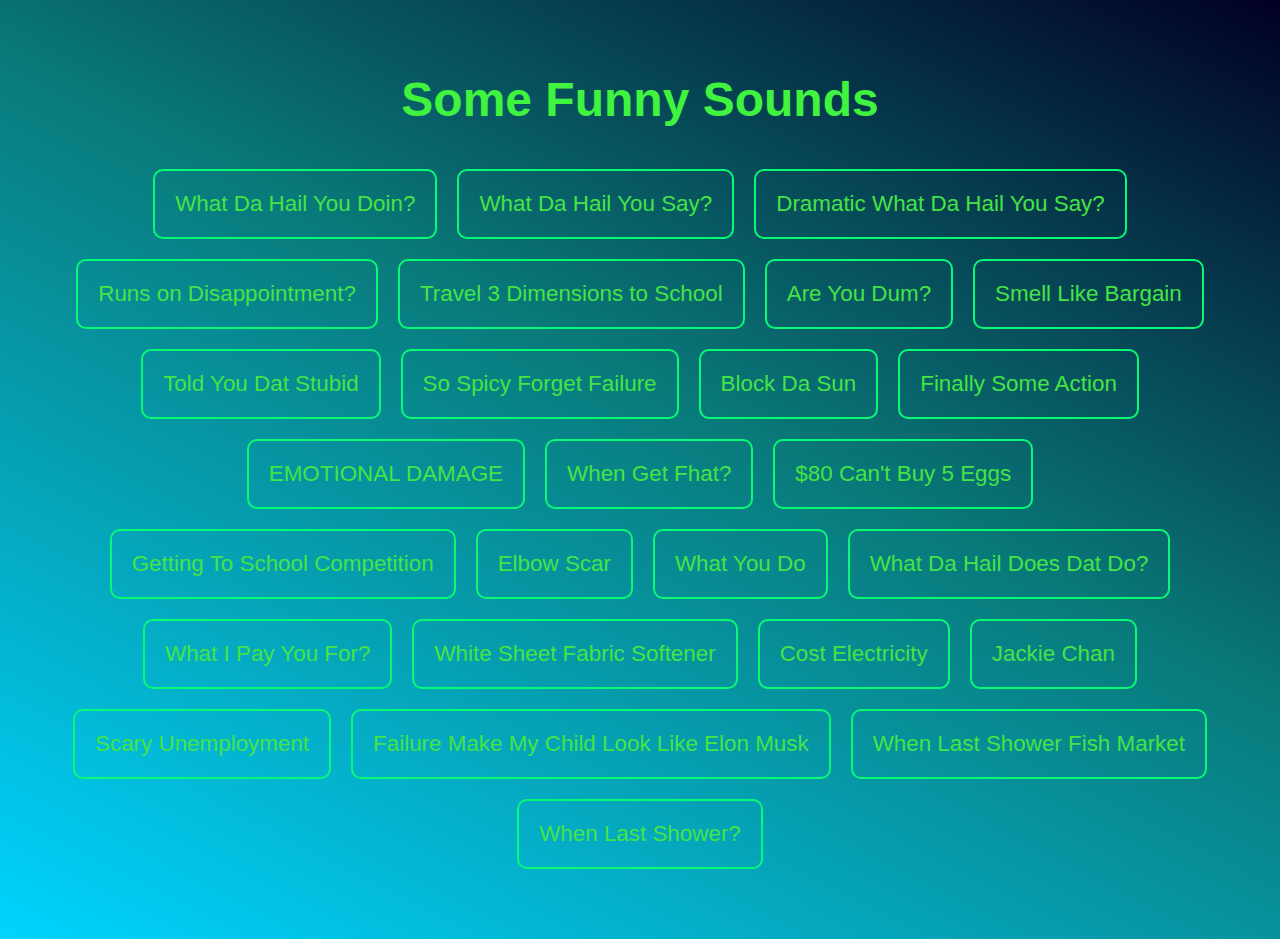
<file: index.html>
<!DOCTYPE html>
<html lang="en">
<head>
    <meta charset="UTF-8">
    <meta http-equiv="X-UA-Compatible" content="IE=edge">
    <meta name="viewport" content="width=device-width, initial-scale=1.0">
    <title>Funny Sound Board</title>
    <link rel="stylesheet" href="style.css">
</head>
<body>
    <h1 class="soundboard-title">Some Funny Sounds</h1>
    <div class="container">
        <button id="what-da-h-you-doin" onClick="play_sound(this.id)">What Da Hail You Doin?</button>
        <button id="what-da-h-you-say" onClick="play_sound(this.id)">What Da Hail You Say?</button>
        <button id="dramatic-what-da-h-you-say" onClick="play_sound(this.id)">Dramatic What Da Hail You Say?</button>
        <button id="runs-on-disappointment" onClick="play_sound(this.id)">Runs on Disappointment?</button>
        <button id="travel-three-dimension-school" onClick="play_sound(this.id)">Travel 3 Dimensions to School</button>
        <button id="you-dum" onClick="play_sound(this.id)">Are You Dum?</button>
        <button id="smell-like-bargain" onClick="play_sound(this.id)">Smell Like Bargain</button>
        <button id="told-you-dat-stubid" onClick="play_sound(this.id)">Told You Dat Stubid</button>
        <button id="spicy-forget-failure" onClick="play_sound(this.id)">So Spicy Forget Failure</button>

        <button id="block-the-sun" onClick="play_sound(this.id)">Block Da Sun</button>
        <button id="finally-some-action" onClick="play_sound(this.id)">Finally Some Action</button>
        <button id="emotional-damage" onClick="play_sound(this.id)">EMOTIONAL DAMAGE</button>
        <button id="when-get-fhat" onClick="play_sound(this.id)">When Get Fhat?</button>
        <button id="made-eighty-cant-buy-eggs" onClick="play_sound(this.id)">$80 Can't Buy 5 Eggs</button>
        <button id="get-to-school-compete" onClick="play_sound(this.id)">Getting To School Competition</button>
        <button id="elbow-scar" onClick="play_sound(this.id)">Elbow Scar</button>
        <button id="what-you-do" onClick="play_sound(this.id)">What You Do</button>
        <button id="what-da-hail-does-that-do" onClick="play_sound(this.id)">What Da Hail Does Dat Do?</button>
        <button id="what-i-pay-u-for" onClick="play_sound(this.id)">What I Pay You For?</button>
        <button id="new-sheet-fabric-softener" onClick="play_sound(this.id)">White Sheet Fabric Softener</button>
        <button id="cost-electricity" onClick="play_sound(this.id)">Cost Electricity</button>
        <button id="jackie-chan" onClick="play_sound(this.id)">Jackie Chan</button>
        <button id="scary-unemployment" onClick="play_sound(this.id)">Scary Unemployment</button>
        <button id="such-failure-elon-musk" onClick="play_sound(this.id)">Failure Make My Child Look Like Elon Musk</button>
        <button id="when-last-shower-fish-market" onClick="play_sound(this.id)">When Last Shower Fish Market</button>
        <button id="when-last-shower" onClick="play_sound(this.id)">When Last Shower?</button>
    </div>
    <script src="script.js"></script>
</body>
</html>
</file>
<file: style.css>
html {
    min-height: 100vh;
    min-width: 100vw;
    background: rgb(2,0,36);
    background: linear-gradient(207deg, rgba(2,0,36,1) 0%, rgba(9,121,121,1) 44%, rgba(0,212,255,1) 100%);
}

body {
    margin: 20px;
    padding: 20px;
}

.container {
    display: flex;
    justify-content: center;
    flex-wrap: wrap;
    margin: 20px;
}

.soundboard-title {
    display: flex;
    justify-content: center;
    color: rgb(63, 243, 63);
    font-size: 3em;
    font-family:'Franklin Gothic Medium', 'Arial Narrow', Arial, sans-serif
}

button {
    color: rgb(69, 228, 69);
    padding: 20px;
    margin: 10px;
    background: inherit;
    border-radius: 10px;
    border: 2px solid rgb(7, 250, 116);
    cursor: pointer;
    font-size: 1.4em;;
    font-family:'Segoe UI', Tahoma, Geneva, Verdana, sans-serif
}

button:hover {
    /* background: linear-gradient(180deg, rgb(114, 114, 114), rgb(12, 12, 12));
    color: rgb(0, 255, 0); */
    box-shadow: 0 0 40px 2px white;
    border: 2px solid white;
    color: white;
}
</file>
